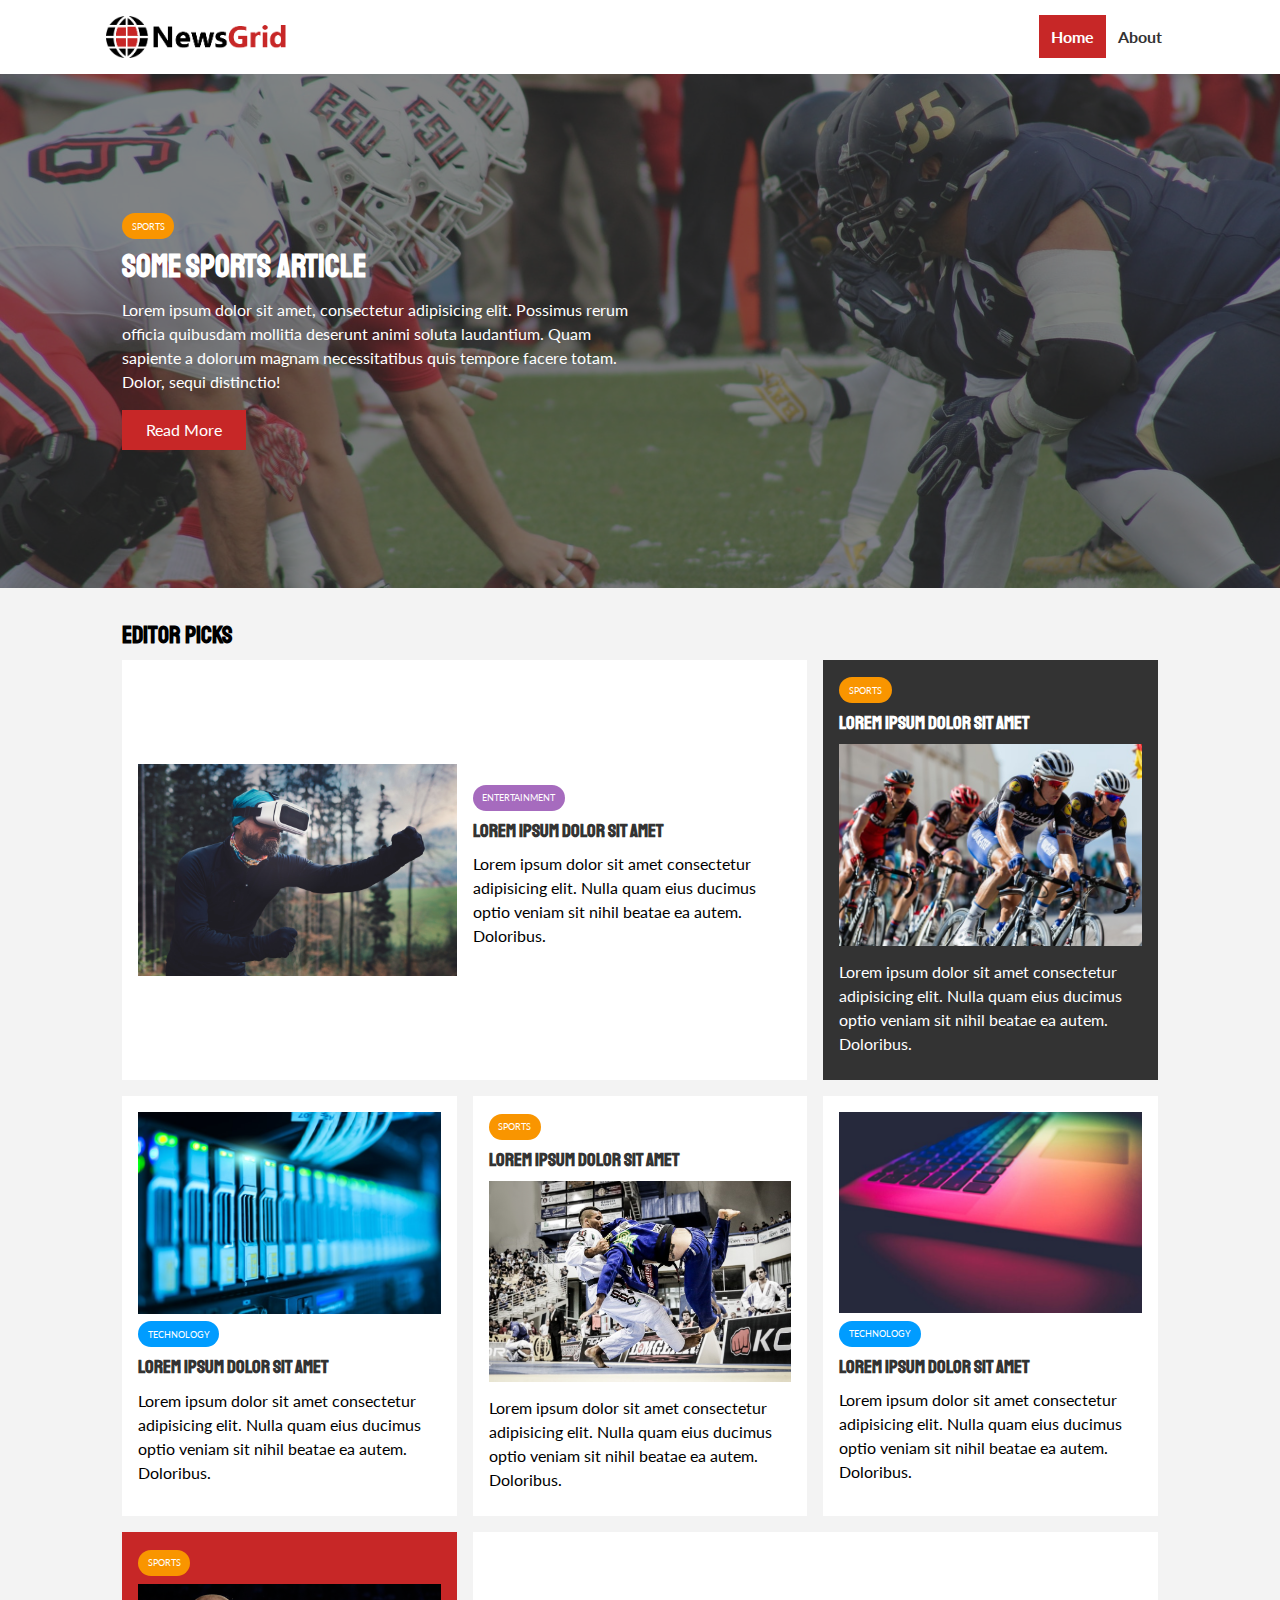
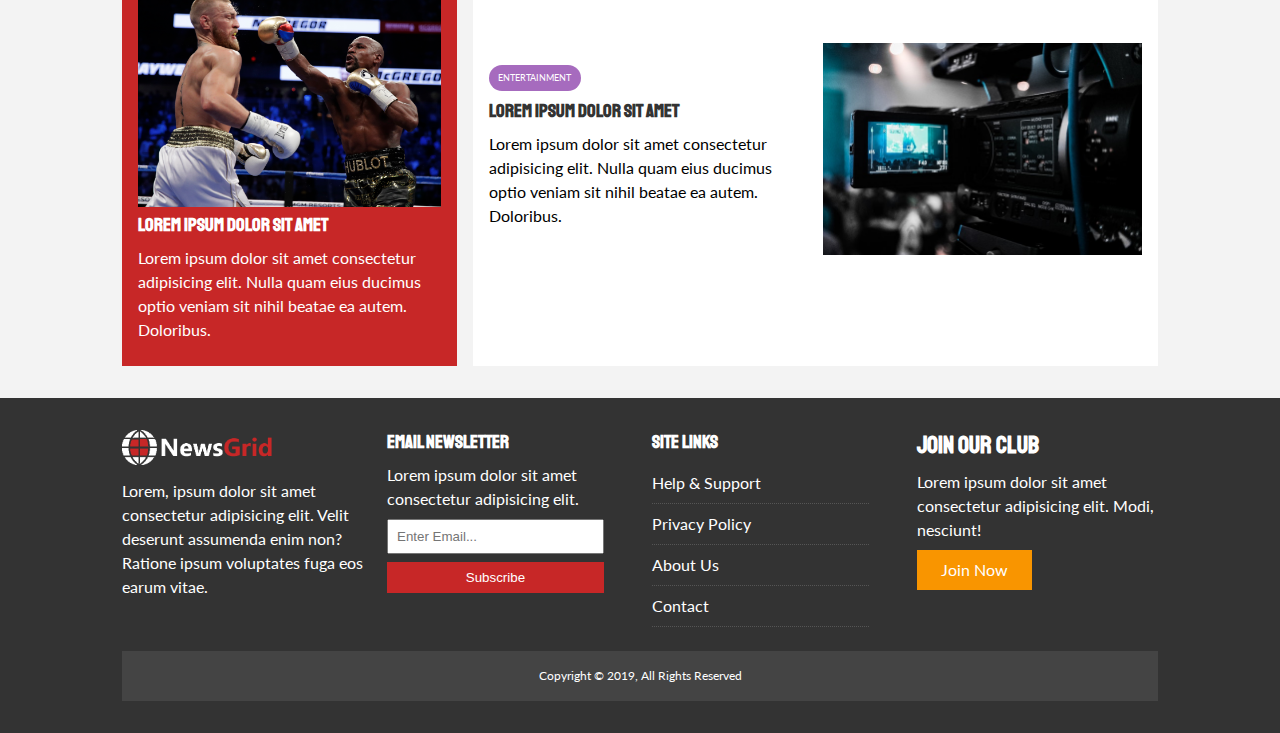
<file: index.html>
<!DOCTYPE html>
<html lang="en">
<head>
  <meta charset="UTF-8">
  <meta name="viewport" content="width=device-width, initial-scale=1.0">
  <link rel="stylesheet" href="style.css">
  <link rel="stylesheet" media="screen and(mas-width:768px)" href="css/mobile.css">
  <link rel="stylesheet" href="https://cdnjs.cloudflare.com/ajax/libs/font-awesome/5.14.0/css/all.min.css" integrity="sha512-1PKOgIY59xJ8Co8+NE6FZ+LOAZKjy+KY8iq0G4B3CyeY6wYHN3yt9PW0XpSriVlkMXe40PTKnXrLnZ9+fkDaog==" crossorigin="anonymous" />
  <link href="https://fonts.googleapis.com/css2?family=Lato&family=Staatliches&display=swap" rel="stylesheet">
  <link rel="shortcut icon" type="image/x-icon" href="favicon.ico">
  <title>Sports NewsGrid</title>
</head>
<body>
  <nav id="main-nav">
    <div class="container">
      <img src="image/image_resources/logo.png" alt="NewsGrid" class="logo">
      <div class="social">
        <a href="http://facebook.com" target="_blank"><i class="fab fa-facebook fa-2x"></i></a>
        <a href="http://twitter.com" target="_blank"><i class="fab fa-twitter fa-2x"></i></a>
        <a href="http://instagram.com" target="_blank"><i class="fab fa-instagram fa-2x"></i></a>
        <a href="http://youtube.com" target="_blank"><i class="fab fa-youtube fa-2x"></i></a>
      </div>
      <ul>
        <li><a class="current" href="index.html">Home</a></li>
        <li><a href="about.html">About</a></li>
      </ul>
    </div>
  </nav>

  <!-- Showcase -->
  <header id="showcase">
    <div class="container">
      <div class="showcase-container">
        <div class="showcase-content">
          <div class="category category-sports">Sports</div>
          <h1>Some Sports Article</h1>
          <p>Lorem ipsum dolor sit amet, consectetur adipisicing elit. Possimus rerum officia quibusdam mollitia deserunt animi soluta laudantium. Quam sapiente a dolorum magnam necessitatibus quis tempore facere totam. Dolor, sequi distinctio!</p>
          <a href="article.html" class="btn btn-primary">Read More</a>
        </div>
      </div>
    </div>
  </header>

  <!-- Home Articles -->
  <section id="home-articles" class="py-2">
    <div class="container">
        <h2>Editor Picks</h2>
        <div class="articles-container">
          <article class="card">
            <img src="image/image_resources/articles/ent1.jpg" alt="">
            <div>
              <div class="category category-ent">Entertainment</div>
              <h3>
                <a href="article.html">Lorem ipsum dolor sit amet</a>
              </h3>
              <p>Lorem ipsum dolor sit amet consectetur adipisicing elit. Nulla quam eius ducimus optio veniam sit nihil beatae ea autem. Doloribus.</p>
            </div>
          </article>
          <article class="card bg-dark">
            <div class="category category-sports">Sports</div>
            <h3>
              <a href="article.html">Lorem ipsum dolor sit amet</a>
            </h3>
            <img src="image/image_resources/articles/sports1.jpg" alt="">
            <p>Lorem ipsum dolor sit amet consectetur adipisicing elit. Nulla quam eius ducimus optio veniam sit nihil beatae ea autem. Doloribus.</p>
          </article>
          <article class="card">
            <img src="image/image_resources/articles/tech1.jpg" alt="">
            <div class="category category-tech">Technology</div>
            <h3>
              <a href="article.html">Lorem ipsum dolor sit amet</a>
            </h3>
            <p>Lorem ipsum dolor sit amet consectetur adipisicing elit. Nulla quam eius ducimus optio veniam sit nihil beatae ea autem. Doloribus.</p>
          </article>
          <article class="card">
            <div class="category category-sports">Sports</div>
            <h3>
              <a href="article.html">Lorem ipsum dolor sit amet</a>
            </h3>
            <img src="image/image_resources/articles/jiujitsu.jpg" alt="">
            <p>Lorem ipsum dolor sit amet consectetur adipisicing elit. Nulla quam eius ducimus optio veniam sit nihil beatae ea autem. Doloribus.</p>
            
          </article>
          <article class="card">
            <img src="image/image_resources/articles/tech2.jpg" alt="">
            <div class="category category-tech">Technology</div>
            <h3>
              <a href="article.html">Lorem ipsum dolor sit amet</a>
            </h3>
            <p>Lorem ipsum dolor sit amet consectetur adipisicing elit. Nulla quam eius ducimus optio veniam sit nihil beatae ea autem. Doloribus.</p>
          </article>
          <article class="card bg-primary">
            <div class="category category-sports">Sports</div>
            <img src="image/image_resources/articles/connor.jpg" alt="">
            <h3>
              <a href="article.html">Lorem ipsum dolor sit amet</a>
            </h3>
            <p>Lorem ipsum dolor sit amet consectetur adipisicing elit. Nulla quam eius ducimus optio veniam sit nihil beatae ea autem. Doloribus.</p>
          </article>
          <article class="card">
            <div>
              <div class="category category-ent">Entertainment</div>
              <h3>
                <a href="article.html">Lorem ipsum dolor sit amet</a>
              </h3>
              
              <p>Lorem ipsum dolor sit amet consectetur adipisicing elit. Nulla quam eius ducimus optio veniam sit nihil beatae ea autem. Doloribus.</p>
            </div>
            <img src="image/image_resources/articles/ent2.jpg" alt="">
          </article>
        </div>
    </div>
  </section>

  <!-- Footer -->
  <footer id="main-footer" class="py-2">
    <div class="container footer-container">
      <div>
        <img src="image/image_resources/logo_light.png" alt="NewsGrid">
        <p>Lorem, ipsum dolor sit amet consectetur adipisicing elit. Velit deserunt assumenda enim non? Ratione ipsum voluptates fuga eos earum vitae.</p>
      </div>
      <div>
        <h3>Email Newsletter</h3>
        <p>Lorem ipsum dolor sit amet consectetur adipisicing elit.</p>
        <form>
          <input type="email" placeholder="Enter Email...">
          <input type="submit" value="Subscribe" class="btn btn-primary">
        </form>
      </div>
      <div>
        <h3>Site Links</h3>
        <ul class="list">
          <li><a href="#">Help & Support</a></li>
          <li><a href="#">Privacy Policy</a></li>
          <li><a href="#">About Us</a></li>
          <li><a href="#">Contact</a></li>
        </ul>
      </div>
      <div>
        <h2>Join Our Club</h2>
        <p>Lorem ipsum dolor sit amet consectetur adipisicing elit. Modi, nesciunt!</p>
        <a href="#" class="btn btn-secondary">Join Now</a>
      </div>
      <div>
        <p>
          Copyright &copy; 2019, All Rights Reserved
        </p>
      </div>
    </div>
  </footer>

</body>
</html>
</file>
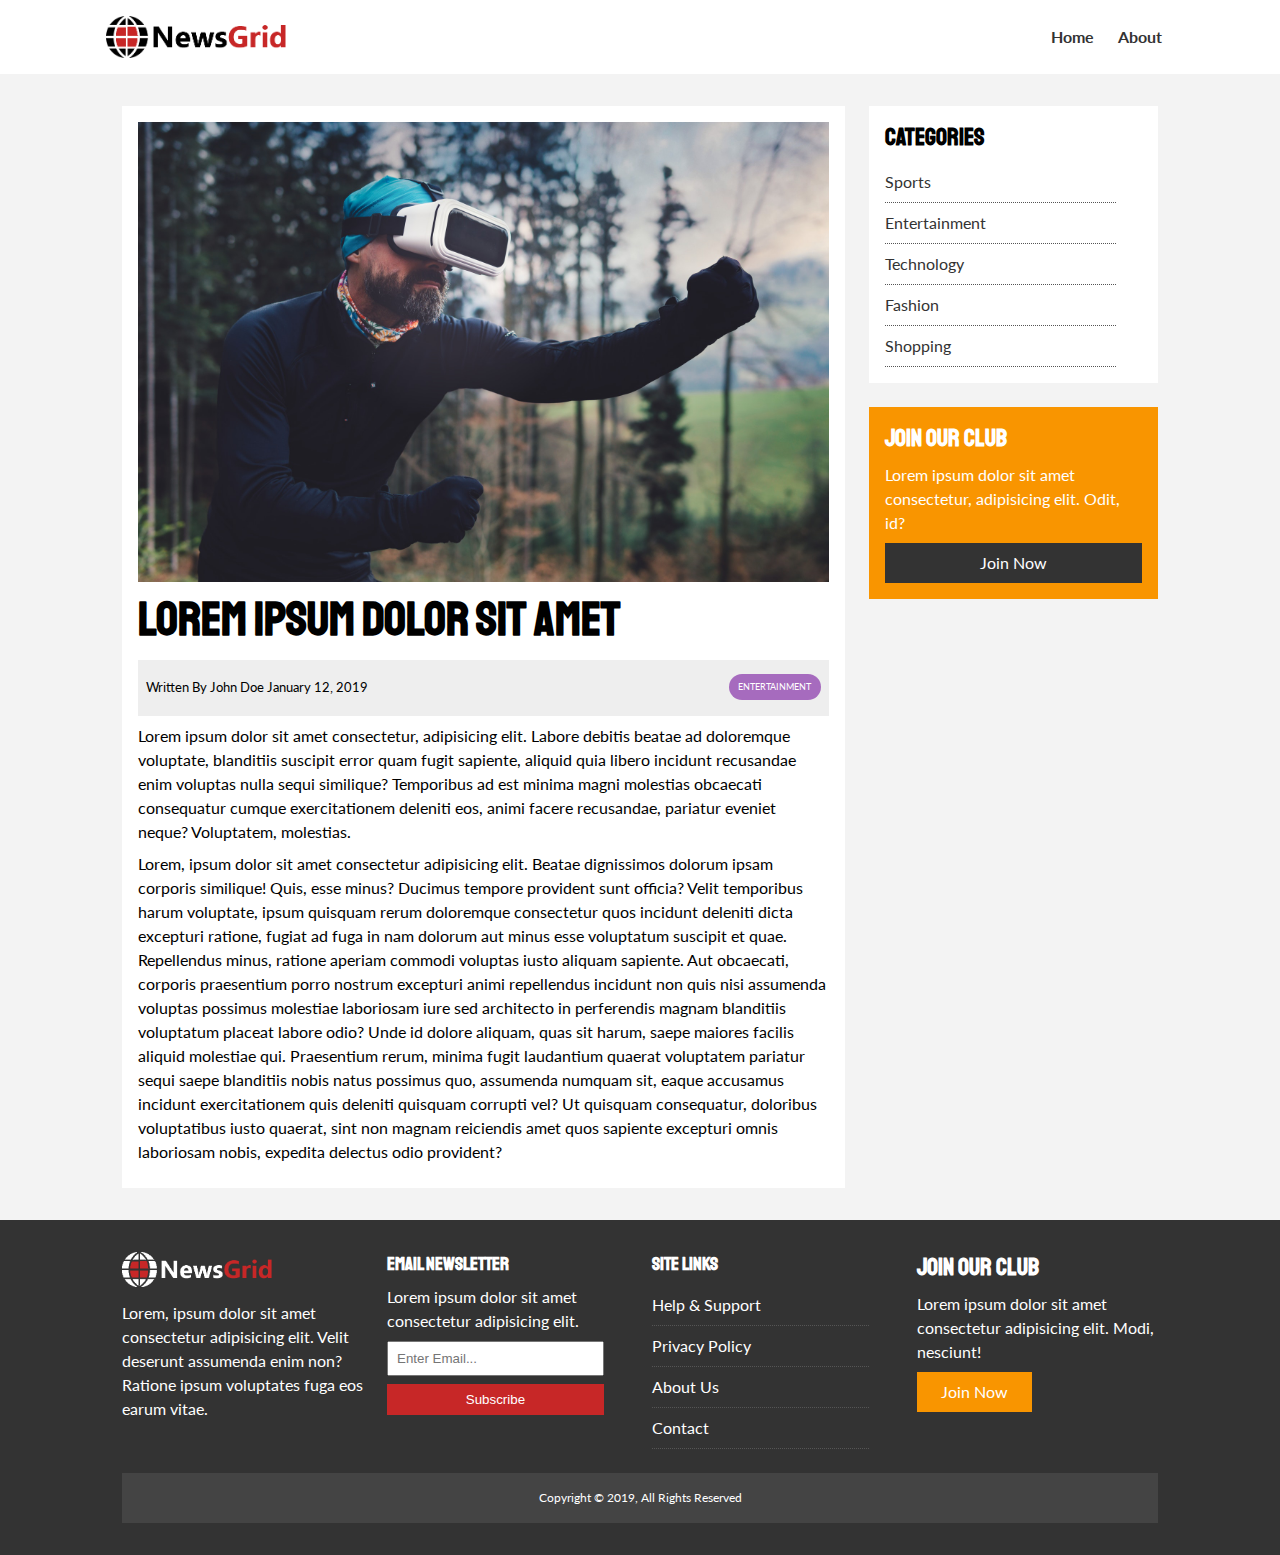
<file: article.html>
<!DOCTYPE html>
<html lang="en">
<head>
  <meta charset="UTF-8">
  <meta name="viewport" content="width=device-width, initial-scale=1.0">
  <meta http-equiv="X-UA-Compatible" content="ie=edge">
  <link rel="stylesheet" href="https://use.fontawesome.com/releases/v5.6.3/css/all.css" integrity="sha384-UHRtZLI+pbxtHCWp1t77Bi1L4ZtiqrqD80Kn4Z8NTSRyMA2Fd33n5dQ8lWUE00s/" crossorigin="anonymous">
  <link href="https://fonts.googleapis.com/css?family=Lato|Staatliches" rel="stylesheet">
  <link rel="stylesheet" href="style.css">
  <link rel="stylesheet" media="screen and (max-width: 768px)" href="css/mobile.css">
  <link rel="shortcut icon" type="image/x-icon" href="favicon.ico">
  <title>NewsGrid | Latest News</title>
</head>
<body>
  <nav id="main-nav">
    <div class="container">
      <img src="image/image_resources/logo.png" alt="NewsGrid" class="logo">
      <div class="social">
        <a href="http://facebook.com" target="_blank"><i class="fab fa-facebook fa-2x"></i></a>
        <a href="http://twitter.com" target="_blank"><i class="fab fa-twitter fa-2x"></i></a>
        <a href="http://instagram.com" target="_blank"><i class="fab fa-instagram fa-2x"></i></a>
        <a href="http://youtube.com" target="_blank"><i class="fab fa-youtube fa-2x"></i></a>
      </div>
      <ul>
        <li><a href="index.html">Home</a></li>
        <li><a href="about.html">About</a></li>
      </ul>
    </div>
  </nav>

  <section id="article">
    <div class="container">
      <div class="page-container">
        <article class="card">
          <img src="image/image_resources/articles/ent1.jpg" alt="">
          <h1 class="l-heading">Lorem ipsum dolor sit amet</h1>
          <div class="meta">
            <small>
              <i class="fas fa-user"></i> Written By John Doe January 12, 2019
            </small>
            <div class="category category-ent">Entertainment</div>
          </div>
          <p>Lorem ipsum dolor sit amet consectetur, adipisicing elit. Labore debitis beatae ad doloremque voluptate, blanditiis suscipit error quam fugit sapiente, aliquid quia libero incidunt recusandae enim voluptas nulla sequi similique? Temporibus ad est minima magni molestias obcaecati consequatur cumque exercitationem deleniti eos, animi facere recusandae, pariatur eveniet neque? Voluptatem, molestias.</p>
          <p>Lorem, ipsum dolor sit amet consectetur adipisicing elit. Beatae dignissimos dolorum ipsam corporis similique! Quis, esse minus? Ducimus tempore provident sunt officia? Velit temporibus harum voluptate, ipsum quisquam rerum doloremque consectetur quos incidunt deleniti dicta excepturi ratione, fugiat ad fuga in nam dolorum aut minus esse voluptatum suscipit et quae. Repellendus minus, ratione aperiam commodi voluptas iusto aliquam sapiente. Aut obcaecati, corporis praesentium porro nostrum excepturi animi repellendus incidunt non quis nisi assumenda voluptas possimus molestiae laboriosam iure sed architecto in perferendis magnam blanditiis voluptatum placeat labore odio? Unde id dolore aliquam, quas sit harum, saepe maiores facilis aliquid molestiae qui. Praesentium rerum, minima fugit laudantium quaerat voluptatem pariatur sequi saepe blanditiis nobis natus possimus quo, assumenda numquam sit, eaque accusamus incidunt exercitationem quis deleniti quisquam corrupti vel? Ut quisquam consequatur, doloribus voluptatibus iusto quaerat, sint non magnam reiciendis amet quos sapiente excepturi omnis laboriosam nobis, expedita delectus odio provident?</p>
        </article>

        <aside id="categories" class="card">
          <h2>Categories</h2>
          <ul class="list">
            <li><a href="#"><i class="fas fa-chevron-right"></i> Sports</a></li>
            <li><a href="#"><i class="fas fa-chevron-right"></i> Entertainment</a></li>
            <li><a href="#"><i class="fas fa-chevron-right"></i> Technology</a></li>
            <li><a href="#"><i class="fas fa-chevron-right"></i> Fashion</a></li>
            <li><a href="#"><i class="fas fa-chevron-right"></i> Shopping</a></li>
          </ul>
        </aside>

        <aside class="card bg-secondary">
          <h2>Join Our Club</h2>
          <p>Lorem ipsum dolor sit amet consectetur, adipisicing elit. Odit, id?</p>
          <a href="#" class="btn btn-dark btn-block">Join Now</a>
        </aside>
      </div>
    </div>
  </section>

  <!-- Footer -->
  <footer id="main-footer" class="py-2">
    <div class="container footer-container">
      <div>
        <img src="image/image_resources/logo_light.png" alt="NewsGrid">
        <p>Lorem, ipsum dolor sit amet consectetur adipisicing elit. Velit deserunt assumenda enim non? Ratione ipsum voluptates fuga eos earum vitae.</p>
      </div>
      <div>
        <h3>Email Newsletter</h3>
        <p>Lorem ipsum dolor sit amet consectetur adipisicing elit.</p>
        <form>
          <input type="email" placeholder="Enter Email...">
          <input type="submit" value="Subscribe" class="btn btn-primary">
        </form>
      </div>
      <div>
        <h3>Site Links</h3>
        <ul class="list">
          <li><a href="#">Help & Support</a></li>
          <li><a href="#">Privacy Policy</a></li>
          <li><a href="#">About Us</a></li>
          <li><a href="#">Contact</a></li>
        </ul>
      </div>
      <div>
        <h2>Join Our Club</h2>
        <p>Lorem ipsum dolor sit amet consectetur adipisicing elit. Modi, nesciunt!</p>
        <a href="#" class="btn btn-secondary">Join Now</a>
      </div>
      <div>
        <p>
          Copyright &copy; 2019, All Rights Reserved
        </p>
      </div>
    </div>
  </footer>

</body>
</html>
</file>
<file: style.css>
:root {
  --primary-color: #c72727;
  --secondary-color: #f99500;
  --light-color: #f3f3f3;
  --dark-color: #333;
  --max-width: 1100px;
}

.category {
  --sports-color: #f99500;
  --ent-color: #a66bbe;
  --tech-color: #009cff;
}

* {
  margin: 0;
  padding: 0;
  box-sizing: border-box;
}

body {
  font-family: 'Lato', sans-serif;
  line-height: 1.5;
  background: var(--light-color);
}

a {
  color: #333;
  text-decoration: none;
}

ul {
  list-style: none;
}

p {
  margin: .5rem 0;
}

img {
  width: 100%;
}

h1, h2, h3, h4, h5, h6 {
  font-family: 'Staatliches', cursive;
  margin-bottom: .55rem;
  line-height: 1.3;
}

/* Utility */
.container {
  max-width: var(--max-width);
  margin: auto;
  padding: 0 2rem;
  overflow: hidden;
}

.category {
  display: inline-block;
  color: #fff;
  font-size: 0.55rem;
  text-transform: uppercase;
  padding: 0.4rem 0.6rem;
  border-radius: 15px;
  margin-bottom: 0.5rem;
}

.category-sports { background: var(--sports-color) }
.category-ent { background: var(--ent-color) }
.category-tech { background: var(--tech-color) }

.btn {
  display: inline-block;
  border: none;
  background: var(--dark-color);
  color: #fff;
  padding: 0.5rem 1.5rem;
}

.btn-light { background: var(--light-color) }
.btn-primary { background: var(--primary-color) }
.btn-secondary { background: var(--secondary-color) }

.btn-block {
  display: block;
  width: 100%;
  text-align: center;
}

.btn:hover {
  opacity: 0.9;
}

.card {
  background: #fff;
  padding: 1rem;
}

.bg-dark {
  background: var(--dark-color);
  color: #fff;
}

.bg-primary {
  background: var(--primary-color);
  color: #fff;
}

.bg-secondary {
  background: var(--secondary-color);
  color: #fff;
}

.bg-dark h1,
.bg-dark h2,
.bg-dark h3,
.bg-dark a,
.bg-primary h1,
.bg-primary h2,
.bg-primary h3,
.bg-primary a,
.bg-secondary h1,
.bg-secondary h2,
.bg-secondary h3,
.bg-secondary a {
  color: #fff;
}

.py-1 { padding: 1.5rem 0 }
.py-2 { padding: 2rem 0 }
.py-3 { padding: 3rem 0 }
.p-1 { padding: 1.5rem }
.p-2 { padding: 2rem }
.p-3 { padding: 3rem }

.l-heading {
  font-size: 3rem;
}

.list li {
  padding: .5rem 0;
  border-bottom: #555 dotted 1px;
  width: 90%;
}

.list li a:hover {
  color: var(--primary-color) !important;
}

/* Inner page grid container */
.page-container {
  display: grid;
  grid-template-columns: 5fr 2fr;
  margin: 2rem 0;
  grid-gap: 1.5rem;
}

.page-container > *:first-child {
  grid-row: 1 / span 3;
}

/* Navigation */
#main-nav {
  background: #fff;
  position: sticky;
  top: 0;
  z-index: 2;
}

#main-nav .container {
  display: grid;
  grid-template-columns: 6fr 3fr 2fr;
  padding: 1rem;
  align-items: center;
}

#main-nav .logo {
  width: 180px;
}

#main-nav ul {
  justify-self: end;
  display: flex;
}

#main-nav ul li a {
  padding: 0.75rem;
  font-weight: bold;
}

#main-nav ul li a.current {
  background: var(--primary-color);
  color: #fff;
}

#main-nav ul li a:hover {
  background: var(--light-color);
  color: var(--dark-color);
}

#main-nav .social {
  justify-self: center;
}

#main-nav .social i {
  color: #777;
  margin-right: .5rem;
}

/* Showcase */
#showcase {
  color: #fff;
  background: #333;
  padding: 2rem;
  position: relative;
}

#showcase:before {
  content: '';
  background: url('./image/image_resources/featured.jpg') no-repeat center center/cover;
  position: absolute;
  top: 0;
  left: 0;
  width: 100%;
  height: 100%;
  opacity: 0.4;
}

#showcase .showcase-container {
  display: grid;
  grid-template-columns: repeat(2, 1fr);
  justify-content: center;
  align-items: center;
  height: 50vh;
}

#showcase .showcase-content {
  z-index: 1;
}

#showcase .showcase-content p {
  margin-bottom: 1rem;
}

/* Home Articles */
#home-articles .articles-container {
  display: grid;
  grid-template-columns: repeat(3, 1fr);
  grid-gap: 1rem;
}

#home-articles .articles-container > *:first-child,
#home-articles .articles-container > *:last-child {
  display: grid;
  grid-template-columns: repeat(2, 1fr);
  grid-gap: 1rem;
  align-items: center;
  grid-column: 1 / span 2;
}

#home-articles .articles-container > *:last-child {
  grid-column: 2 / span 2;
}

#article .meta {
  display: flex;
  justify-content: space-between;
  align-items: center;
  background: #eee;
  padding: 0.5rem;
}

#article .meta .category {
  margin-top: 0.4rem;
}

/* Footer */
#main-footer {
  background: var(--dark-color);
  color: #fff;
}

#main-footer img {
  width: 150px;
}

#main-footer a {
  color: #fff;
}

#main-footer .footer-container {
  display: grid;
  grid-template-columns: repeat(4, 1fr);
  grid-gap: 1.5rem;
}

#main-footer .footer-container > *:last-child {
  background: #444;
  grid-column: 1 / span 4;
  padding: .5rem;
  text-align: center;
  font-size: 0.75rem;
}

#main-footer .footer-container input[type='email'] {
  width: 90%;
  padding: 0.5rem;
  margin-bottom: 0.5rem;
}

#main-footer .footer-container input[type='submit'] {
  width: 90%;
}
</file>
<file: css/mobile.css>
/* Navigation */
#main-nav .social {
  display: none;
}

#main-nav .container {
  grid-template-columns: 1fr;
  grid-gap: 1.2rem;
}

#main-nav ul,
#main-nav .logo {
  justify-self: center;
}

#main-nav ul li a {
  padding: 0.50rem;
}

#home-articles .articles-container {
  grid-template-columns: repeat(2, 1fr);
}

#home-articles .articles-container > *:first-child,
#home-articles .articles-container > *:last-child {
  grid-template-columns: 1fr;
  grid-column: 1;
}

@media(max-width: 600px) {
  /* Stack Grid Items */
  #showcase .showcase-container,
  #home-articles .articles-container,
  #main-footer .footer-container {
    grid-template-columns: 1fr;
  }

  #main-footer .footer-container > *:last-child {
    grid-column: 1;
  }

  #main-footer .footer-container > *:first-child,
  #main-footer .footer-container > *:nth-child(2){
    border-bottom: #444 dotted 1px;
    padding-bottom: 1rem;
  }

  .page-container {
    grid-template-columns: 1fr;
    text-align: center;
  }

  .page-container > *:first-child {
    grid-row: 1;
  }

  .l-heading {
    font-size: 2rem;
  }
}
</file>
